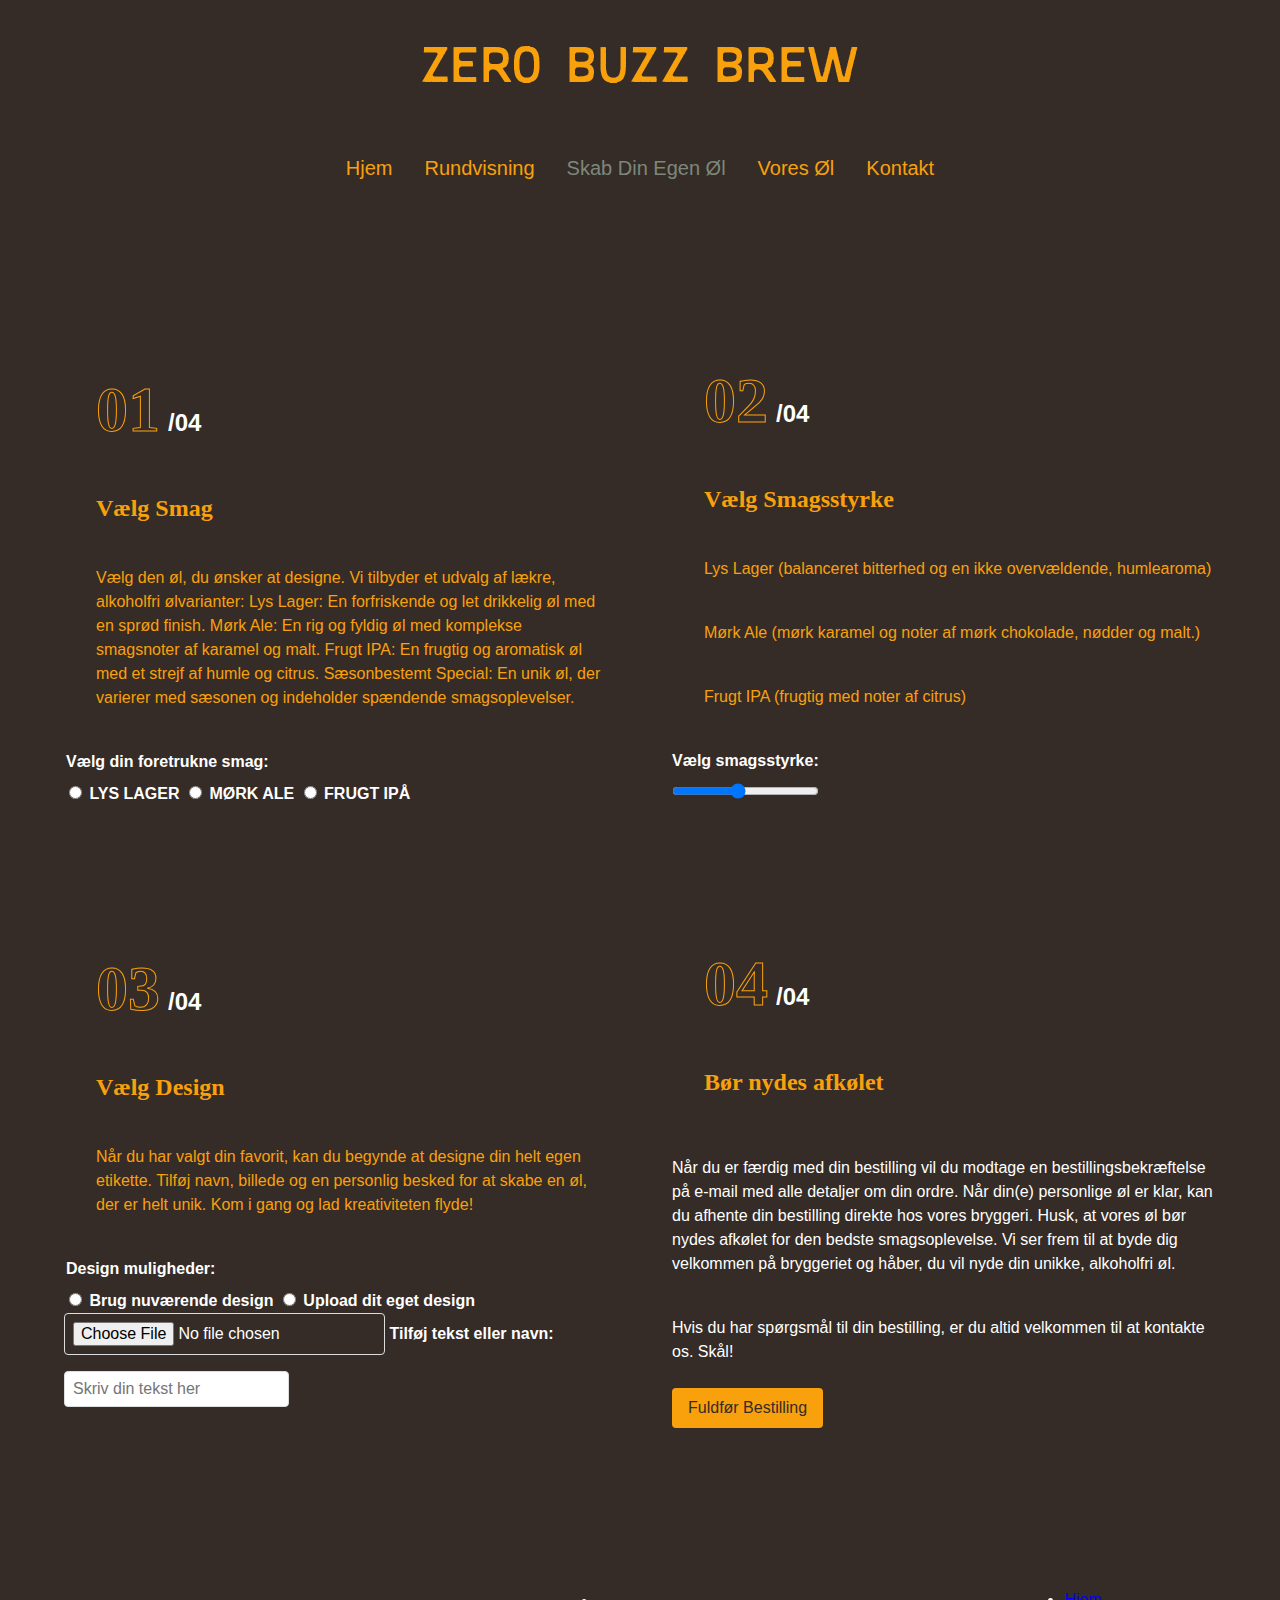
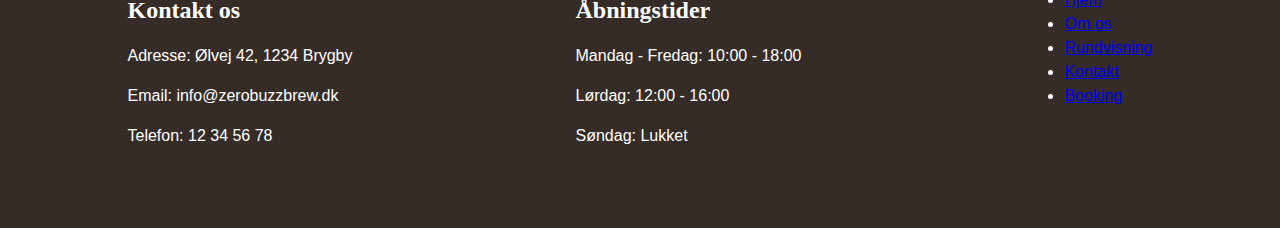
<file: bryg-din-egen-ol.html>
<!DOCTYPE html>
<html lang="da">
<head>
    <meta charset="UTF-8">
    <meta name="viewport" content="width=device-width, initial-scale=1.0">
    <title>Skab Din Egen Øl</title>
    <link rel="stylesheet" href="styles.css">
</head>
<body>
    <header>
        <a href="/" class="logo" aria-label="Hjem">
            <img src="images/logo-wide.png" alt="Firmanavn logo">
        </a>
        <button id="nav-toggle" aria-label="Åbn navigation" aria-expanded="false">
            <span></span><span></span><span></span>
        </button>
        <nav class="main-nav" id="nav-menu" role="navigation" aria-label="Hovednavigation">
            <ul>
                <li><a href="index.html">Hjem</a></li>
                <li><a href="rundvisning.html">Rundvisning</a></li>
                <li><a href="bryg-din-egen-ol.html" class="current">Skab Din Egen Øl</a></li>
                <li><a href="vores-ol.html">Vores Øl</a></li>
                <li><a href="kontakt.html">Kontakt</a></li>
            </ul>
        </nav>
    </header>

    <main>
        <section class="grid-container">
            <article class="grid-item text">
                <header>
                    <h2><span class="number">01</span><span class="fraction">/04</span></h2>
                    <h3>Vælg Smag</h3>
                    <p>Vælg den øl, du ønsker at designe. Vi tilbyder et udvalg af lækre, alkoholfri ølvarianter:
                        Lys Lager: En forfriskende og let drikkelig øl med en sprød finish.
                        Mørk Ale: En rig og fyldig øl med komplekse smagsnoter af karamel og malt.
                        Frugt IPA: En frugtig og aromatisk øl med et strejf af humle og citrus.
                        Sæsonbestemt Special: En unik øl, der varierer med sæsonen og indeholder spændende smagsoplevelser.</p>
                </header>
                <form>
                    <fieldset>
                        <legend>Vælg din foretrukne smag:</legend>
                        <label>
                            <input type="radio" name="smag" value="frugtig">
                            LYS LAGER
                        </label>
                        <label>
                            <input type="radio" name="smag" value="krydret">
                            MØRK ALE
                        </label>
                        <label>
                            <input type="radio" name="smag" value="maltet">
                            FRUGT IPÅ
                        </label>
                    </fieldset>
                </form>
            </article>
            <article class="grid-item text">
                <header>
                    <h2><span class="number">02</span><span class="fraction">/04</span></h2>
                    <h3>Vælg Smagsstyrke</h3>
                    <p>Lys Lager (balanceret bitterhed og en ikke overvældende, humlearoma)</p>
                    <p>Mørk Ale (mørk karamel og noter af mørk chokolade, nødder og malt.)</p>
                    <p>Frugt IPA (frugtig med noter af citrus)</p>
                </header>
                <form>
                    <label for="styrke">Vælg smagsstyrke:</label>
                    <input type="range" id="styrke" name="styrke" min="1" max="10" value="5" aria-valuemin="1" aria-valuemax="10" aria-valuenow="5">
                </form>
            </article>
            <article class="grid-item text">
                <header>
                    <h2><span class="number">03</span><span class="fraction">/04</span></h2>
                    <h3>Vælg Design</h3>
                    <p>Når du har valgt din favorit, kan du begynde at designe din helt egen etikette. Tilføj navn, billede og en personlig besked for at skabe en øl, der er helt unik.
                        Kom i gang og lad kreativiteten flyde!</p>
                </header>
                <form>
                    <fieldset>
                        <legend>Design muligheder:</legend>
                        <label>
                            <input type="radio" name="design" value="nuvaerende">
                            Brug nuværende design
                        </label>
                        <label>
                            <input type="radio" name="design" value="upload">
                            Upload dit eget design
                            <input type="file" id="upload" name="upload" accept="image/*">
                        </label>
                        <label for="tekst">Tilføj tekst eller navn:</label>
                        <input type="text" id="tekst" name="tekst" placeholder="Skriv din tekst her">
                    </fieldset>
                </form>
            </article>
            <article class="grid-item text">
                <header>
                    <h2><span class="number">04</span><span class="fraction">/04</span></h2>
                    <h3>Bør nydes afkølet</h3>
                </header>
                <p>Når du er færdig med din bestilling vil du modtage en bestillingsbekræftelse på e-mail med alle detaljer om din ordre. Når din(e) personlige øl er klar, kan du afhente din bestilling direkte hos vores bryggeri. 

                    Husk, at vores øl bør nydes afkølet for den bedste smagsoplevelse. Vi ser frem til at byde dig velkommen på bryggeriet og håber, du vil nyde din unikke, alkoholfri øl.
                    
                    <p>Hvis du har spørgsmål til din bestilling, er du altid velkommen til at kontakte os. Skål!</p>
                <a href="bestilling.html" class="button">Fuldfør Bestilling</a>
            </article>
        </section>
    </main>

    <footer>
        <section>
            <h2>Kontakt os</h2>
            <p>Adresse: Ølvej 42, 1234 Brygby</p>
            <p>Email: info@zerobuzzbrew.dk</p>
            <p>Telefon: 12 34 56 78</p>
        </section>

        <section>
            <h2>Åbningstider</h2>
            <p>Mandag - Fredag: 10:00 - 18:00</p>
            <p>Lørdag: 12:00 - 16:00</p>
            <p>Søndag: Lukket</p>
        </section>
        <nav aria-label="Sitemap">
            <ul>
                <li><a href="#hjem">Hjem</a></li>
                <li><a href="#om-os">Om os</a></li>
                <li><a href="#rundvisning">Rundvisning</a></li>
                <li><a href="#kontakt">Kontakt</a></li>
                <li><a href="#booking">Booking</a></li>
            </ul>
        </nav>
    </footer>

    <script src="scripts.js"></script>
</body>
</html>
</file>
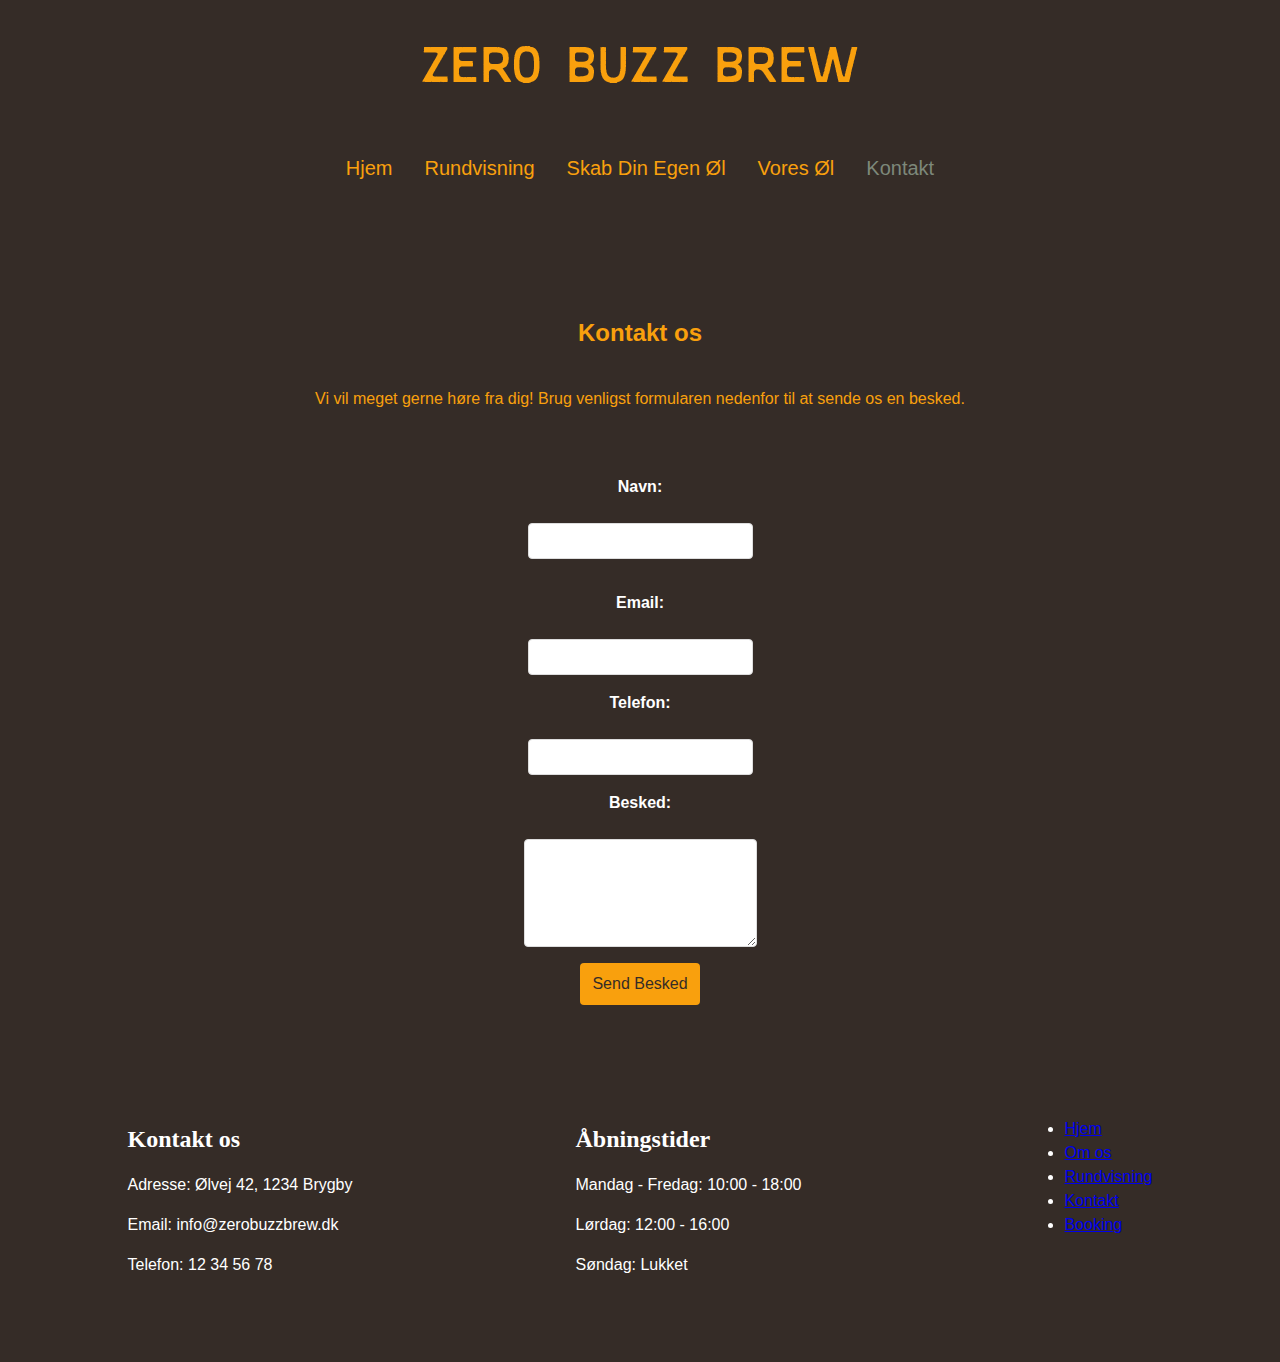
<file: kontakt.html>
<!DOCTYPE html>
<html lang="da">
<head>
    <meta charset="UTF-8">
    <meta name="viewport" content="width=device-width, initial-scale=1.0">
    <title>Kontakt</title>
    <link rel="stylesheet" href="styles.css">
</head>
<body>
    <header>
        <a href="/" class="logo" aria-label="Hjem">
            <img src="images/logo-wide.png" alt="Firmanavn logo">
        </a>
        <button id="nav-toggle" aria-label="Åbn navigation" aria-expanded="false">
            <span></span><span></span><span></span>
        </button>
        <nav class="main-nav" id="nav-menu" role="navigation" aria-label="Hovednavigation">
            <ul>
                <li><a href="index.html">Hjem</a></li>
                <li><a href="rundvisning.html">Rundvisning</a></li>
                <li><a href="bryg-din-egen-ol.html">Skab Din Egen Øl</a></li>
                <li><a href="vores-ol.html">Vores Øl</a></li>
                <li><a href="kontakt.html" class="current">Kontakt</a></li>
            </ul>
        </nav>
    </header>

    <main>
        <section class="contact-container">
            <header class="contact-header">
                <h2>Kontakt os</h2>
                <p>Vi vil meget gerne høre fra dig! Brug venligst formularen nedenfor til at sende os en besked.</p>
            </header>
            <form class="contact-form" action="submit_contact_form" method="POST">
                <label for="name">Navn:</label>
                <input type="text" id="name" name="name" required>

                <label for="email">Email:</label>
                <input type="email" id="email" name="email" required>

                <label for="phone">Telefon:</label>
                <input type="tel" id="phone" name="phone">

                <label for="message">Besked:</label>
                <textarea id="message" name="message" rows="5" required></textarea>

                <button type="submit" class="button">Send Besked</button>
            </form>
        </section>
    </main>

    <footer>
        <section>
            <h2>Kontakt os</h2>
            <p>Adresse: Ølvej 42, 1234 Brygby</p>
            <p>Email: info@zerobuzzbrew.dk</p>
            <p>Telefon: 12 34 56 78</p>
        </section>

        <section>
            <h2>Åbningstider</h2>
            <p>Mandag - Fredag: 10:00 - 18:00</p>
            <p>Lørdag: 12:00 - 16:00</p>
            <p>Søndag: Lukket</p>
        </section>
        <nav aria-label="Sitemap">
            <ul>
                <li><a href="#hjem">Hjem</a></li>
                <li><a href="#om-os">Om os</a></li>
                <li><a href="#rundvisning">Rundvisning</a></li>
                <li><a href="#kontakt">Kontakt</a></li>
                <li><a href="#booking">Booking</a></li>
            </ul>
        </nav>
    </footer>

    <script src="scripts.js"></script>
</body>
</html>
</file>
<file: styles.css>
/* Base CSS */
*, :after, :before {
    box-sizing: border-box;
}

html {
    font-size: 16px;
    line-height: 1.5;
    font-family: 'Source Sans Pro', sans-serif;
}

body {
    margin: 0;
    padding: 0;
    color: #FFFFFF;
    background-color: #352C27;
}

header, nav, main, section, article, footer {
    margin: 0;
    padding: 1rem;
}

header {
    background-color: #352C27;
    color: #F9A00D;
    display: flex;
    flex-direction: column;
    align-items: center;
}

header .logo {
    display: block;
    max-width: 100%;
    height: auto;
    padding: 1rem;
}

header .main-nav {
    display: flex;
    justify-content: center;
    align-items: center;
    background-color: #352C27;
    padding: 1rem;
    width: 100%;
}

header .main-nav ul {
    list-style: none;
    padding: 0;
    display: flex;
    justify-content: center;
    gap: 2rem;
}

header .main-nav ul li {
    margin: 0;
}

header .main-nav ul li a {
    color: #F9A00D;
    text-decoration: none;
    font-size: 1.25rem;
}

header .main-nav ul li a:hover {
    color: #FFFFFF;
}

header .main-nav ul li a.current {
    color: #7D887A;
}

.inner-nav {
    display: flex;
    justify-content: center;
    margin-bottom: 1rem;
}

.inner-nav ul {
    list-style: none;
    padding: 0;
    display: flex;
    gap: 1rem;
    justify-content: center;
}

.inner-nav ul li {
    margin: 0;
}

.inner-nav ul li a {
    color: #F9A00D;
    text-decoration: none;
    font-size: 1rem;
}

.inner-nav ul li a:hover {
    color: #FFFFFF;
}

.inner-nav ul li a.current {
    color: #7D887A;
}

.grid-container {
    display: grid;
    grid-template-columns: repeat(2, 1fr);
    grid-template-rows: repeat(2, 1fr);
    gap: 0; /* ingen gap mellem grid */
    margin-bottom: 2rem;
}

.grid-item {
    background-color: #352C27;
    display: flex;
    flex-direction: column;
    justify-content: center;
    align-items: flex-start;
    text-align: left;
    overflow: hidden;
}

.grid-item.image img {
    width: 100%;
    height: 100%;
    object-fit: cover;
}

.grid-item.text {
    padding: 2rem;
    display: flex;
    flex-direction: column;
    justify-content: center;
}

.grid-item.text header {
    display: flex;
    align-items: baseline;
}

.grid-item.text header h2 {
    color: #F9A00D;
    font-size: 2rem;
    margin-bottom: 0.5rem;
    font-family: 'Bebas Neue', cursive;
}

.grid-item.text header h3 {
    font-size: 1.5rem;
    margin-left: 1rem;
    font-family: 'Bebas Neue', cursive;
}

.grid-item.text p {
    font-size: 1rem;
    margin-bottom: 1.5rem;
    font-family: 'Source Sans Pro', sans-serif;
}

a.button {
    display: inline-block;
    padding: 0.5rem 1rem;
    background-color: #F9A00D;
    color: #352C27;
    text-decoration: none;
    border-radius: 0.25rem;
    text-align: center;
}

a.button:hover {
    background-color: #e68a00;
}

.wide-banner {
    background-color: #352C27;
    border: 1px solid #352C27;
    padding: 2rem 1rem;
    text-align: center;
}

.centered {
    display: flex;
    flex-direction: column;
    align-items: center;
    justify-content: center;
    text-align: center;
}

footer {
    background-color: #352C27;
    color: #FFFFFF;
    display: flex;
    justify-content: space-around;
    padding: 2rem 1rem;
}

footer section {
    margin-bottom: 1rem;
}

footer h2 {
    font-family: 'Bebas Neue', cursive;
    margin-bottom: 0.5rem;
}

.number {
    font-size: 4rem;
    font-family: 'Bebas Neue', cursive;
    color: transparent;
    -webkit-text-stroke: 1px #F9A00D;
    margin-right: 0.5rem;
}

.fraction {
    font-size: 1.5rem;
    font-family: 'Source Sans Pro', sans-serif;
    color: #FFFFFF;
}

/* Mobile menu knap */
#nav-toggle, #inner-nav-toggle {
    display: none;
    background-color: #F9A00D;
    color: #352C27;
    border: none;
    padding: 0.5rem;
    cursor: pointer;
    position: fixed;
    top: 10px;
    right: 10px;
    width: 30px;
    height: 30px;
    flex-direction: column;
    justify-content: space-between;
    z-index: 1001; /* Sikre at mobilmenu er foran alt andet så den altid kan ses */
}

#nav-toggle span, #inner-nav-toggle span {
    display: block;
    width: 100%;
    height: 4px;
    background-color: #352C27;
}

/* Responsive Design */
@media (max-width: 768px) {
    .main-nav {
        display: none;
    }

    .inner-nav {
        display: flex;
    }

    .grid-container {
        grid-template-columns: 1fr;
        grid-template-rows: repeat(4, 1fr);
    }

    .grid-item {
        height: calc(100vw - 2rem); /* Ensure square shape on small screens */
    }

    #nav-toggle, #inner-nav-toggle {
        display: flex;
        z-index: 1000; /* Ensuring the button is above other elements */
    }

    header nav ul, .inner-nav ul {
        display: none;
        flex-direction: column;
        position: absolute;
        top: 60px; /* Adjust as needed */
        right: 0;
        background-color: #352C27;
        padding: 1rem;
        z-index: 999; /* Ensuring the menu is above other elements */
        width: 100%;
    }

    header nav ul.open, .inner-nav ul.open {
        display: flex;
    }
}

.centered {
    display: flex;
    flex-direction: column;
    align-items: center;
    justify-content: center;
    text-align: center;
    padding: 4rem 1rem;
}

.centered header {
    display: flex;
    align-items: baseline;
    justify-content: center;
}

.centered header h2 {
    color: #F9A00D;
    font-size: 2rem;
    margin-bottom: 0.5rem;
    font-family: 'Bebas Neue', cursive;
}

.centered header h3 {
    font-size: 1.5rem;
    margin-left: 1rem;
    font-family: 'Bebas Neue', cursive;
}

/* Optional: Update padding for better spacing */
.wide-banner {
    background-color: #352C27;
    border: 1px solid #352C27;
    padding: 4rem 1rem; /* Increase padding for better spacing */
    text-align: center;
}

header .logo {
    display: block;
    margin: 0 auto;
    max-width: 100%;
    height: auto;
    padding: 1rem;
}

/* CSS for rundsvisningssiden og for bookingtabellen */
.hero-section {
    position: relative;
    text-align: center;
    color: #FFFFFF;
}

.hero-section img {
    width: 100%;
    height: auto;
    object-fit: cover;
    opacity: 0.5;
}

.hero-section h1 {
    position: absolute;
    top: 50%;
    left: 50%;
    transform: translate(-50%, -50%);
    font-size: 3rem;
    font-family: 'Bebas Neue', cursive;
}

.booking-section {
    background-color: #352C27;
    padding: 2rem;
    color: #FFFFFF;
    text-align: center;
}

.booking-section header h2 {
    font-size: 2rem;
    font-family: 'Bebas Neue', cursive;
    margin-bottom: 1rem;
}

.booking-section p {
    font-size: 1rem;
    font-family: 'Source Sans Pro', sans-serif;
    margin-bottom: 2rem;
}

.booking-section h3 {
    font-size: 1.5rem;
    font-family: 'Bebas Neue', cursive;
    margin-bottom: 1rem;
}

table {
    width: 100%;
    border-collapse: collapse;
    margin-bottom: 2rem;
}

table caption {
    font-size: 1.5rem;
    font-family: 'Bebas Neue', cursive;
    margin-bottom: 1rem;
}

table th, table td {
    border: 1px solid #352C27;
    padding: 0.5rem;
    text-align: center;
}

table th {
    background-color: #F9A00D;
    color: #352C27;
}

table tbody tr:nth-child(even) {
    background-color: #7D887A;
}

.day {
    background: none;
    border: none;
    color: #FFFFFF;
    font-size: 1rem;
    cursor: pointer;
}

.day:hover {
    background-color: #F9A00D;
    color: #352C27;
}

.day.selected {
    background-color: #F9A00D;
    color: #352C27;
}

/* Week selector */
.week-selector {
    display: flex;
    justify-content: center;
    align-items: center;
    margin-bottom: 1rem;
}

.week-selector button {
    background-color: #F9A00D;
    color: #352C27;
    border: none;
    padding: 0.5rem 1rem;
    cursor: pointer;
    font-size: 1rem;
}

.week-selector span {
    margin: 0 1rem;
    font-size: 1.25rem;
}

/* Pop-up vindue */
.popup {
    display: none;
    position: fixed;
    top: 0;
    left: 0;
    width: 100%;
    height: 100%;
    background-color: rgba(0, 0, 0, 0.5);
    justify-content: center;
    align-items: center;
}

.popup-content {
    background-color: #FFF;
    color: #352C27;
    padding: 2rem;
    border-radius: 0.25rem;
    width: 90%;
    max-width: 500px;
    position: relative;
}

.close {
    position: absolute;
    top: 10px;
    right: 10px;
    cursor: pointer;
    font-size: 1.5rem;
    color: #352C27;
}

/* Skjul navigationsbar på index.html */
.index-page .main-nav {
    display: none;
}

/* Ekstra styling for formularer */
form {
    display: flex;
    flex-direction: column;
    align-items: center;
    justify-content: center;
    text-align: left;
}

form label {
    margin-bottom: 0.5rem;
    font-weight: bold;
}

form select, form input[type="text"], form input[type="file"] {
    padding: 0.5rem;
    font-size: 1rem;
    margin-bottom: 1rem;
    border-radius: 0.25rem;
    border: 1px solid #ddd;
}

form input[type="range"] {
    width: 100%;
    margin-bottom: 1rem;
}

form fieldset {
    border: none;
    padding: 0;
    margin: 0;
}

form legend {
    font-weight: bold;
    margin-bottom: 0.5rem;
}

.shop-container {
    padding: 2rem;
}

.shop-header {
    text-align: center;
    margin-bottom: 2rem;
}

.shop-grid {
    display: grid;
    grid-template-columns: repeat(2, 1fr);
    gap: 2rem;
    list-style: none;
    padding: 0;
}

.shop-item {
    background-color: #887064;
    color: #352C27;
    border-radius: 0.5rem;
    overflow: hidden;
    text-align: center;
    padding: 1rem;
}

.shop-item img {
    width: 100%;
    height: auto;
}

.shop-item h3 {
    font-family: 'Bebas Neue', cursive;
    margin-top: 1rem;
}

.shop-item p {
    font-family: 'Source Sans Pro', sans-serif;
    margin: 0.5rem 0;
}

.shop-item form {
    display: flex;
    flex-direction: column;
    align-items: center;
}

.shop-item form label {
    margin-bottom: 0.5rem;
}

.shop-item form input[type="number"] {
    width: 50px;
    margin-bottom: 1rem;
    text-align: center;
    border-radius: 0.25rem;
    border: 1px solid #ddd;
    padding: 0.25rem;
}

.shop-item form button {
    background-color: #F9A00D;
    color: #352C27;
    border: none;
    padding: 0.5rem 1rem;
    border-radius: 0.25rem;
    cursor: pointer;
}

.shop-item form button:hover {
    background-color: #e68a00;
}

/* Responsive adjustments for shop grid */
@media (max-width: 1024px) {
    .shop-grid {
        grid-template-columns: 1fr 1fr;
    }
}

@media (max-width: 768px) {
    .shop-grid {
        grid-template-columns: 1fr;
    }
}

.contact-container {
    padding: 2rem;
}

.contact-header {
    text-align: center;
    margin-bottom: 2rem;
}

.contact-form {
    max-width: 600px;
    margin: 0 auto;
    display: flex;
    flex-direction: column;
    gap: 1rem;
}

.contact-form label {
    font-weight: bold;
}

.contact-form input, .contact-form textarea {
    padding: 0.5rem;
    font-size: 1rem;
    border-radius: 0.25rem;
    border: 1px solid #ddd;
}

.contact-form button {
    background-color: #F9A00D;
    color: #352C27;
    border: none;
    padding: 0.75rem;
    border-radius: 0.25rem;
    cursor: pointer;
    font-size: 1rem;
}

.contact-form button:hover {
    background-color: #e68a00;
}
</file>
